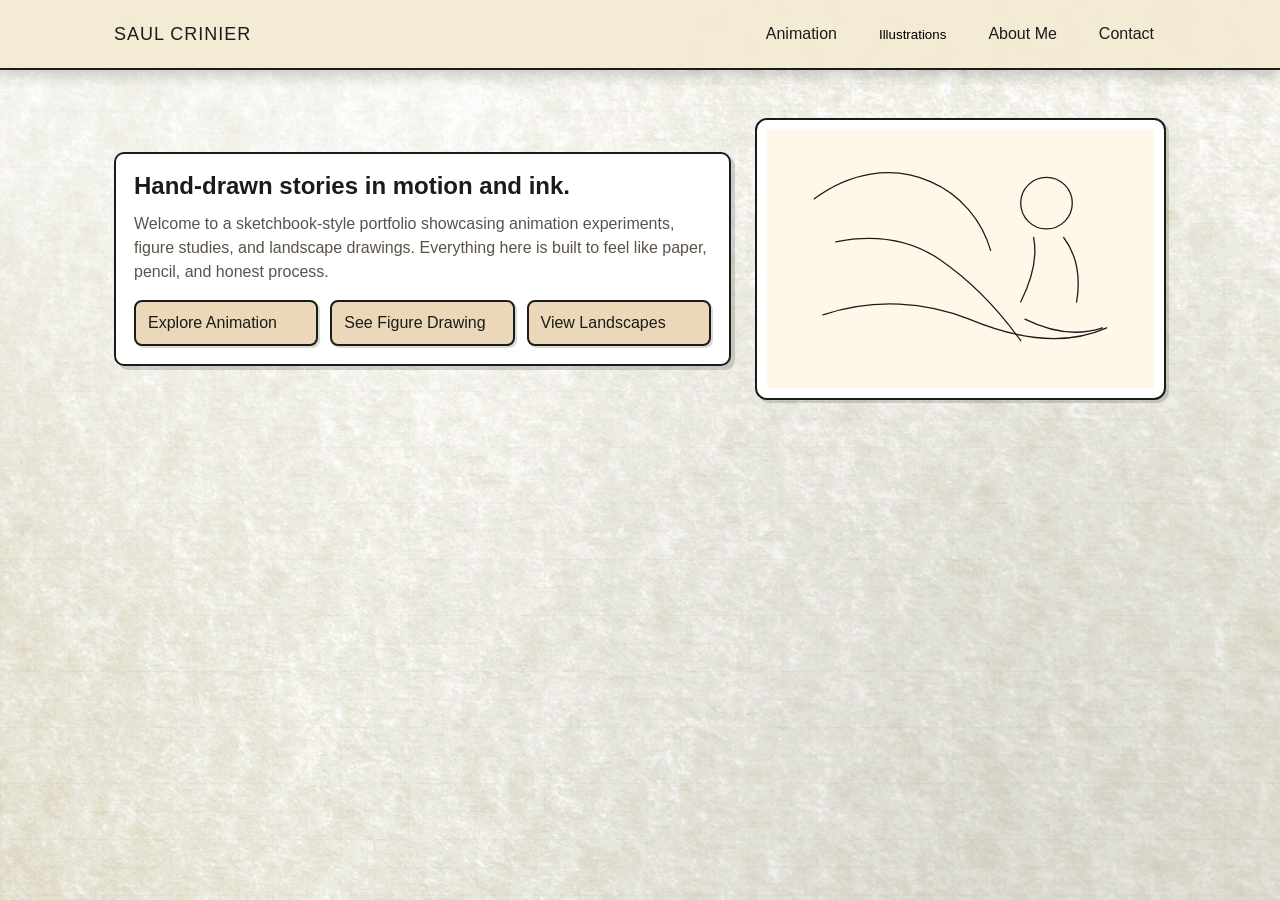
<file: index.html>
<!DOCTYPE html>
<html lang="en">
<head>
  <meta charset="UTF-8" />
  <meta name="viewport" content="width=device-width, initial-scale=1.0" />
  <title>Saul Sketch Portfolio</title>
  <link rel="stylesheet" href="css/style.css" />
</head>
<body>
  <header class="navbar">
    <div class="nav-inner">
      <a class="brand" href="index.html">SAUL CRINIER</a>
      <button class="nav-toggle" aria-label="Toggle navigation">Menu</button>
      <nav class="nav-links" aria-label="Main navigation">
        <div class="nav-item"><a href="animation.html">Animation</a></div>
        <div class="nav-item dropdown">
          <button aria-haspopup="true" aria-expanded="false">Illustrations</button>
          <div class="dropdown-menu" role="menu">
            <a href="figure-drawing.html" role="menuitem">Figure Drawing</a>
            <a href="landscapes.html" role="menuitem">Landscapes</a>
          </div>
        </div>
        <div class="nav-item"><a href="about.html">About Me</a></div>
        <div class="nav-item"><a href="contact.html">Contact</a></div>
      </nav>
    </div>
  </header>

  <main class="container">
    <section class="hero">
      <div class="sketch-card">
        <h1>Hand-drawn stories in motion and ink.</h1>
        <p>Welcome to a sketchbook-style portfolio showcasing animation experiments, figure studies, and landscape drawings. Everything here is built to feel like paper, pencil, and honest process.</p>
        <div class="cta-list">
          <a href="animation.html">Explore Animation</a>
          <a href="figure-drawing.html">See Figure Drawing</a>
          <a href="landscapes.html">View Landscapes</a>
        </div>
      </div>
      <div class="sketch-frame">
        <img src="images/hero-sketch.svg" alt="Sketch collage" />
      </div>
    </section>
  </main>

  <footer>
    
  </footer>

  <script src="js/main.js"></script>
</body>
</html>
</file>
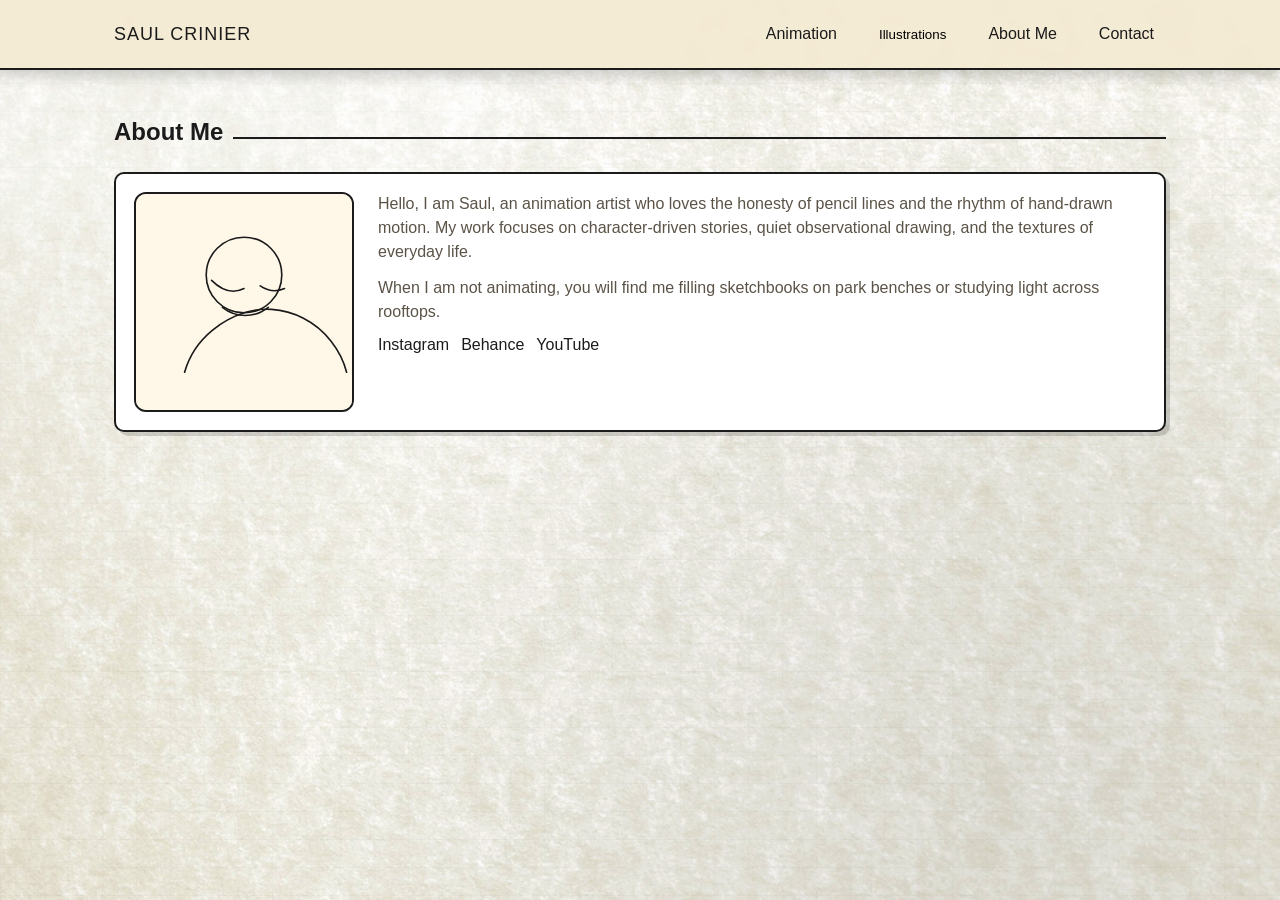
<file: about.html>
<!DOCTYPE html>
<html lang="en">
<head>
  <meta charset="UTF-8" />
  <meta name="viewport" content="width=device-width, initial-scale=1.0" />
  <title>About | Saul Sketchbook</title>
  <link rel="stylesheet" href="css/style.css" />
</head>
<body>
  <header class="navbar">
    <div class="nav-inner">
      <a class="brand" href="index.html">SAUL CRINIER</a>
      <button class="nav-toggle" aria-label="Toggle navigation">Menu</button>
      <nav class="nav-links" aria-label="Main navigation">
        <div class="nav-item"><a href="animation.html">Animation</a></div>
        <div class="nav-item dropdown">
          <button aria-haspopup="true" aria-expanded="false">Illustrations</button>
          <div class="dropdown-menu" role="menu">
            <a href="figure-drawing.html" role="menuitem">Figure Drawing</a>
            <a href="landscapes.html" role="menuitem">Landscapes</a>
          </div>
        </div>
        <div class="nav-item"><a href="about.html">About Me</a></div>
        <div class="nav-item"><a href="contact.html">Contact</a></div>
      </nav>
    </div>
  </header>

  <main class="container">
    <section>
      <div class="section-title">
        <h1>About Me</h1>
        <div class="line"></div>
      </div>
      <div class="about-grid sketch-card">
        <img src="images/profile.svg" alt="Profile portrait" />
        <div>
          <p>Hello, I am Saul, an animation artist who loves the honesty of pencil lines and the rhythm of hand-drawn motion. My work focuses on character-driven stories, quiet observational drawing, and the textures of everyday life.</p>
          <p>When I am not animating, you will find me filling sketchbooks on park benches or studying light across rooftops.</p>
          <div class="social-links">
            <a href="https://www.instagram.com" target="_blank" rel="noopener">Instagram</a>
            <a href="https://www.behance.net" target="_blank" rel="noopener">Behance</a>
            <a href="https://www.youtube.com" target="_blank" rel="noopener">YouTube</a>
          </div>
        </div>
      </div>
    </section>
  </main>

  <footer>
    
  </footer>

  <script src="js/main.js"></script>
</body>
</html>
</file>
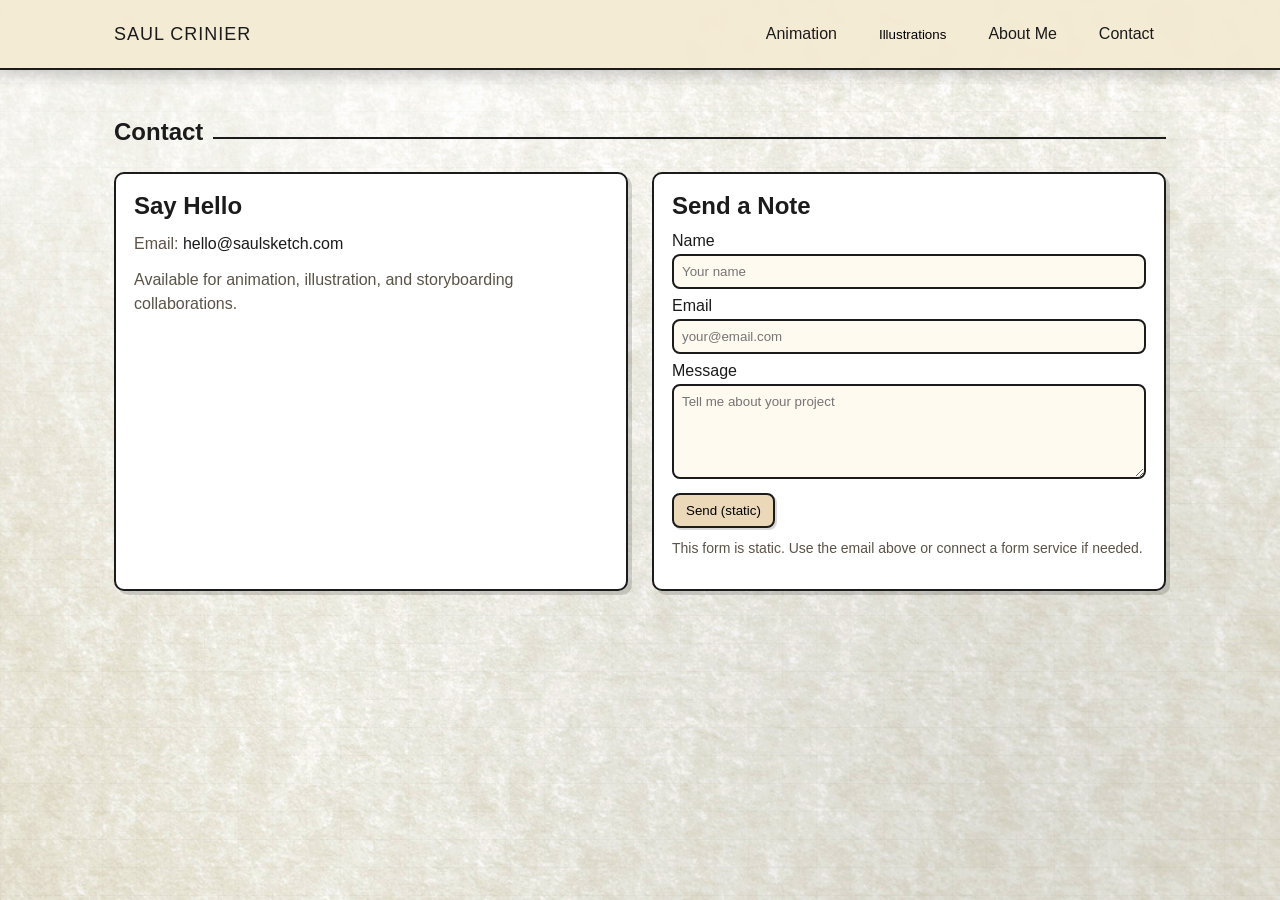
<file: contact.html>
<!DOCTYPE html>
<html lang="en">
<head>
  <meta charset="UTF-8" />
  <meta name="viewport" content="width=device-width, initial-scale=1.0" />
  <title>Contact | Saul Sketchbook</title>
  <link rel="stylesheet" href="css/style.css" />
</head>
<body>
  <header class="navbar">
    <div class="nav-inner">
      <a class="brand" href="index.html">SAUL CRINIER</a>
      <button class="nav-toggle" aria-label="Toggle navigation">Menu</button>
      <nav class="nav-links" aria-label="Main navigation">
        <div class="nav-item"><a href="animation.html">Animation</a></div>
        <div class="nav-item dropdown">
          <button aria-haspopup="true" aria-expanded="false">Illustrations</button>
          <div class="dropdown-menu" role="menu">
            <a href="figure-drawing.html" role="menuitem">Figure Drawing</a>
            <a href="landscapes.html" role="menuitem">Landscapes</a>
          </div>
        </div>
        <div class="nav-item"><a href="about.html">About Me</a></div>
        <div class="nav-item"><a href="contact.html">Contact</a></div>
      </nav>
    </div>
  </header>

  <main class="container">
    <section>
      <div class="section-title">
        <h1>Contact</h1>
        <div class="line"></div>
      </div>
      <div class="contact-grid">
        <div class="sketch-card">
          <h2>Say Hello</h2>
          <p>Email: <a href="mailto:hello@saulsketch.com">hello@saulsketch.com</a></p>
          <p>Available for animation, illustration, and storyboarding collaborations.</p>
        </div>
        <div class="sketch-card">
          <h2>Send a Note</h2>
          <form>
            <label for="name">Name</label>
            <input id="name" name="name" type="text" placeholder="Your name" />

            <label for="email">Email</label>
            <input id="email" name="email" type="email" placeholder="your@email.com" />

            <label for="message">Message</label>
            <textarea id="message" name="message" rows="5" placeholder="Tell me about your project"></textarea>

            <button type="submit">Send (static)</button>
          </form>
          <p style="margin-top: 10px; font-size: 14px;">This form is static. Use the email above or connect a form service if needed.</p>
        </div>
      </div>
    </section>
  </main>

  <footer>
    
  </footer>

  <script src="js/main.js"></script>
</body>
</html>
</file>
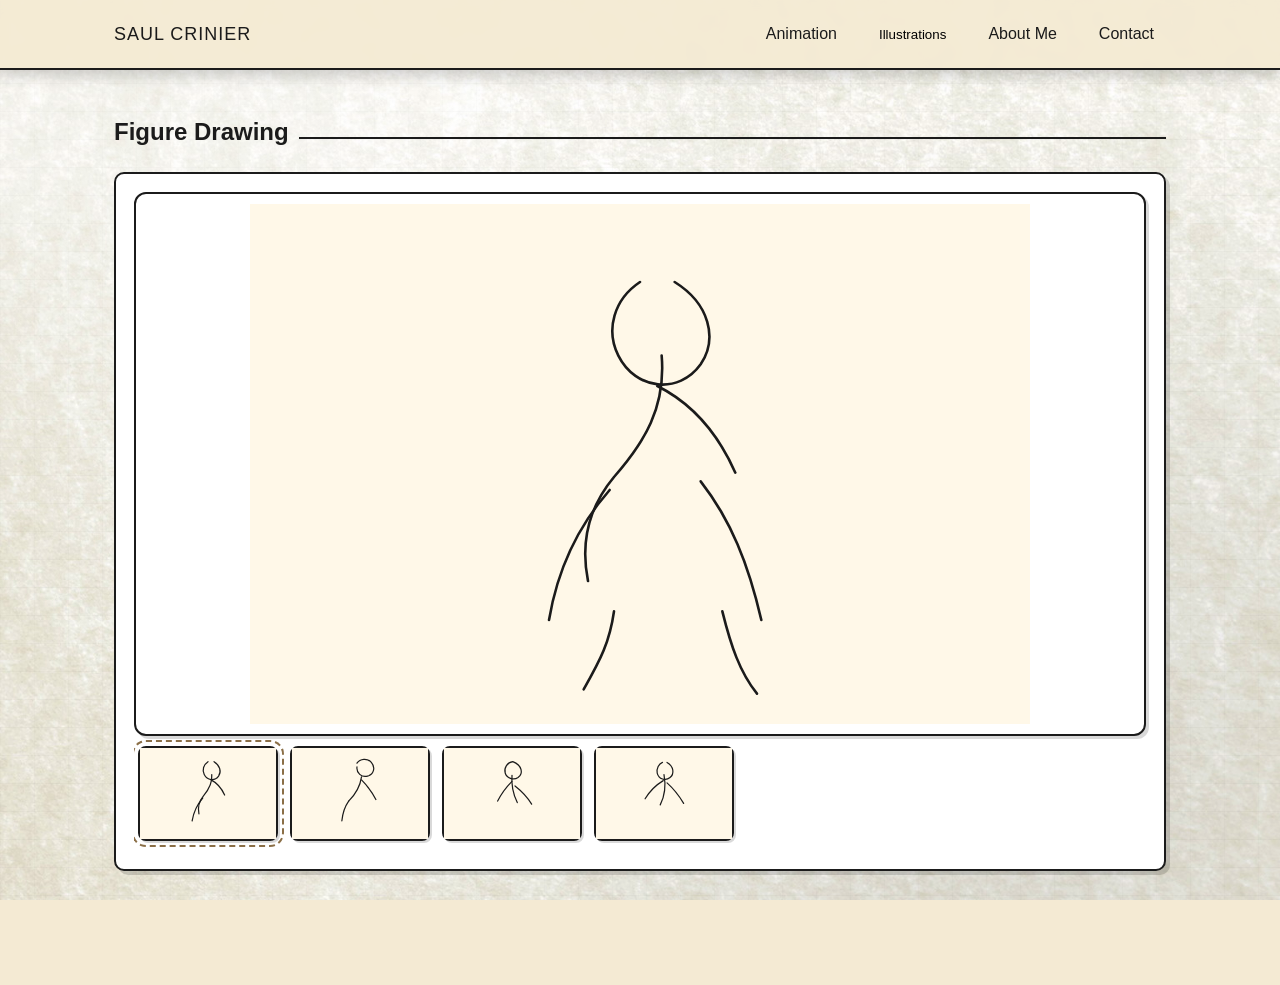
<file: figure-drawing.html>
<!DOCTYPE html>
<html lang="en">
<head>
  <meta charset="UTF-8" />
  <meta name="viewport" content="width=device-width, initial-scale=1.0" />
  <title>Figure Drawing | Saul Sketchbook</title>
  <link rel="stylesheet" href="css/style.css" />
</head>
<body>
  <header class="navbar">
    <div class="nav-inner">
      <a class="brand" href="index.html">SAUL CRINIER</a>
      <button class="nav-toggle" aria-label="Toggle navigation">Menu</button>
      <nav class="nav-links" aria-label="Main navigation">
        <div class="nav-item"><a href="animation.html">Animation</a></div>
        <div class="nav-item dropdown">
          <button aria-haspopup="true" aria-expanded="false">Illustrations</button>
          <div class="dropdown-menu" role="menu">
            <a href="figure-drawing.html" role="menuitem">Figure Drawing</a>
            <a href="landscapes.html" role="menuitem">Landscapes</a>
          </div>
        </div>
        <div class="nav-item"><a href="about.html">About Me</a></div>
        <div class="nav-item"><a href="contact.html">Contact</a></div>
      </nav>
    </div>
  </header>

  <main class="container">
    <section>
      <div class="section-title">
        <h1>Figure Drawing</h1>
        <div class="line"></div>
      </div>
      <div class="image-gallery sketch-card">
        <div class="gallery-main sketch-frame">
          <img src="images/figure-1.svg" alt="Figure study 1" />
        </div>
        <div class="thumbnail-strip">
          <button class="active" data-full-src="images/figure-1.svg" data-alt="Figure study 1">
            <img src="thumbnails/figure-1.svg" alt="Figure thumb 1" />
          </button>
          <button data-full-src="images/figure-2.svg" data-alt="Figure study 2">
            <img src="thumbnails/figure-2.svg" alt="Figure thumb 2" />
          </button>
          <button data-full-src="images/figure-3.svg" data-alt="Figure study 3">
            <img src="thumbnails/figure-3.svg" alt="Figure thumb 3" />
          </button>
          <button data-full-src="images/figure-4.svg" data-alt="Figure study 4">
            <img src="thumbnails/figure-4.svg" alt="Figure thumb 4" />
          </button>
        </div>
      </div>
    </section>
  </main>

  <footer>
    
  </footer>

  <script src="js/main.js"></script>
</body>
</html>
</file>
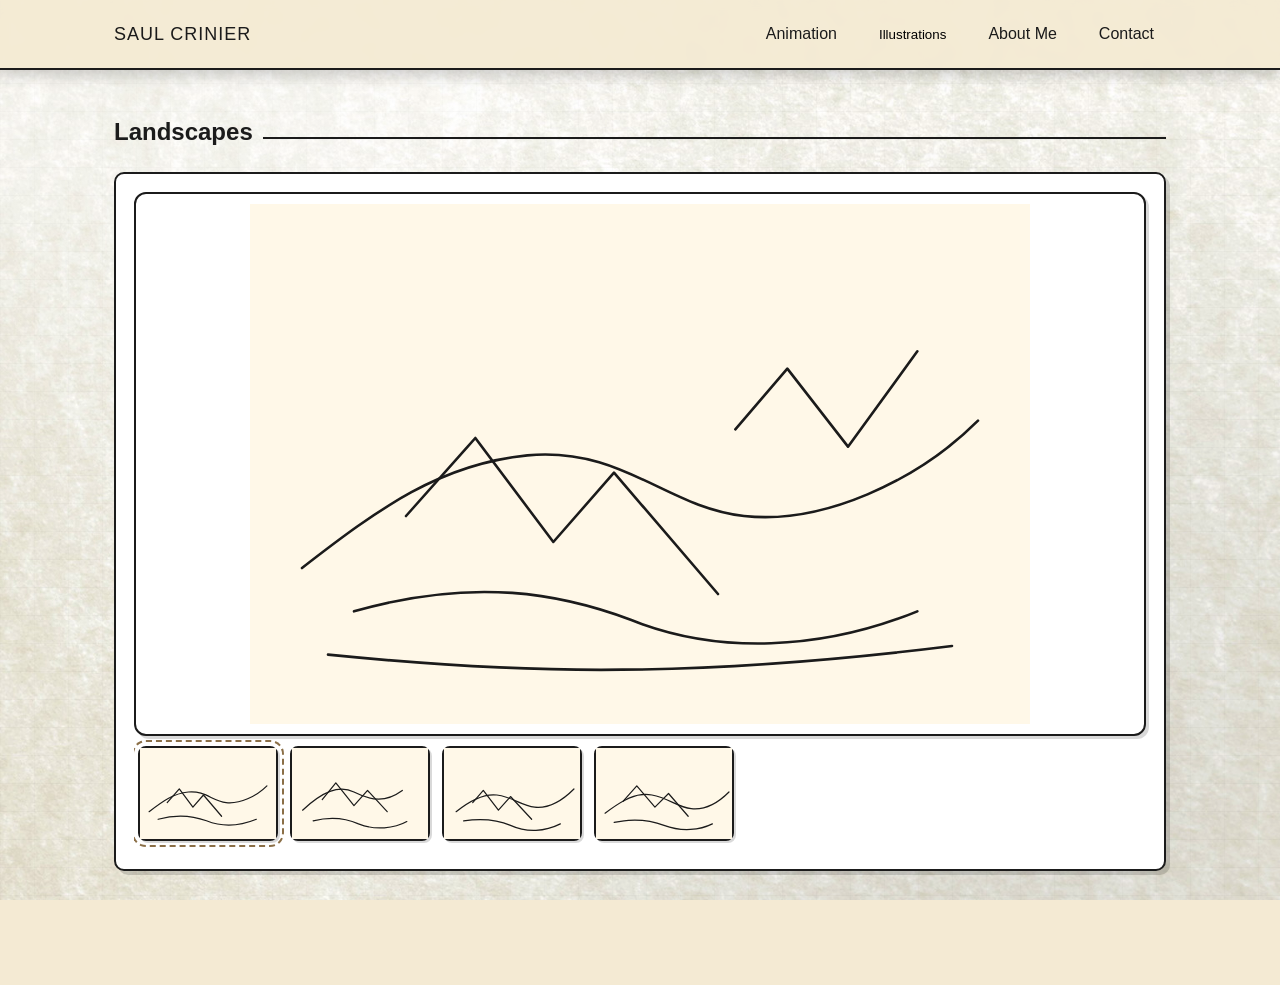
<file: landscapes.html>
<!DOCTYPE html>
<html lang="en">
<head>
  <meta charset="UTF-8" />
  <meta name="viewport" content="width=device-width, initial-scale=1.0" />
  <title>Landscapes | Saul Sketchbook</title>
  <link rel="stylesheet" href="css/style.css" />
</head>
<body>
  <header class="navbar">
    <div class="nav-inner">
      <a class="brand" href="index.html">SAUL CRINIER</a>
      <button class="nav-toggle" aria-label="Toggle navigation">Menu</button>
      <nav class="nav-links" aria-label="Main navigation">
        <div class="nav-item"><a href="animation.html">Animation</a></div>
        <div class="nav-item dropdown">
          <button aria-haspopup="true" aria-expanded="false">Illustrations</button>
          <div class="dropdown-menu" role="menu">
            <a href="figure-drawing.html" role="menuitem">Figure Drawing</a>
            <a href="landscapes.html" role="menuitem">Landscapes</a>
          </div>
        </div>
        <div class="nav-item"><a href="about.html">About Me</a></div>
        <div class="nav-item"><a href="contact.html">Contact</a></div>
      </nav>
    </div>
  </header>

  <main class="container">
    <section>
      <div class="section-title">
        <h1>Landscapes</h1>
        <div class="line"></div>
      </div>
      <div class="image-gallery sketch-card">
        <div class="gallery-main sketch-frame">
          <img src="images/landscape-1.svg" alt="Landscape study 1" />
        </div>
        <div class="thumbnail-strip">
          <button class="active" data-full-src="images/landscape-1.svg" data-alt="Landscape study 1">
            <img src="thumbnails/landscape-1.svg" alt="Landscape thumb 1" />
          </button>
          <button data-full-src="images/landscape-2.svg" data-alt="Landscape study 2">
            <img src="thumbnails/landscape-2.svg" alt="Landscape thumb 2" />
          </button>
          <button data-full-src="images/landscape-3.svg" data-alt="Landscape study 3">
            <img src="thumbnails/landscape-3.svg" alt="Landscape thumb 3" />
          </button>
          <button data-full-src="images/landscape-4.svg" data-alt="Landscape study 4">
            <img src="thumbnails/landscape-4.svg" alt="Landscape thumb 4" />
          </button>
        </div>
      </div>
    </section>
  </main>

  <footer>
    
  </footer>

  <script src="js/main.js"></script>
</body>
</html>
</file>
<file: css/style.css>
html {
  scroll-behavior: smooth;
}

@import url("https://fonts.googleapis.com/css2?family=Nunito:wght@300;400;600;700&display=swap");

:root {
  --paper: #f4ead3;
  --paper-deep: #ead8b8;
  --ink: #1b1b1b;
  --accent: #8b6f47;
  --muted: #5b5347;
  --shadow: rgba(0, 0, 0, 0.15);
  --nav-h: 70px;
}

* {
  box-sizing: border-box;
}

html, body {
  margin: 0;
  padding: 0;
}

body {
  font-family: "Nunito", "Segoe UI", Arial, sans-serif;
  color: var(--ink);
  background: var(--paper);
  background-image: url("../images/background.jpg");
  background-size: cover;
  background-attachment: fixed;
  background-position: center;
  padding-top: calc(var(--nav-h) + 24px);
  min-height: 100vh;
  position: relative;
}

body::before {
  content: "";
  position: fixed;
  inset: 0;
  background-image:
    radial-gradient(circle at 10% 10%, rgba(0, 0, 0, 0.05) 0 1px, transparent 1px),
    radial-gradient(circle at 70% 20%, rgba(0, 0, 0, 0.04) 0 1px, transparent 1px),
    radial-gradient(circle at 30% 70%, rgba(0, 0, 0, 0.03) 0 1px, transparent 1px),
    linear-gradient(0deg, rgba(0,0,0,0.03) 1px, transparent 1px),
    linear-gradient(90deg, rgba(0,0,0,0.02) 1px, transparent 1px);
  background-size: 220px 220px, 240px 240px, 200px 200px, 28px 28px, 34px 34px;
  opacity: 0.7;
  pointer-events: none;
  z-index: -2;
}

body::after {
  content: "";
  position: fixed;
  inset: 0;
  background: radial-gradient(circle at 20% 10%, rgba(255,255,255,0.4), transparent 45%),
              radial-gradient(circle at 80% 90%, rgba(0,0,0,0.08), transparent 55%);
  pointer-events: none;
  z-index: -1;
}

a {
  color: var(--ink);
  text-decoration: none;
}

a:hover {
  text-decoration: none;
  font-weight: 700;
}

img {
  max-width: 100%;
  height: auto;
  display: block;
}

.container {
  max-width: 1100px;
  margin: 0 auto;
  padding: 24px;
}

main {
  display: block;
}

h1, h2, h3 {
  font-family: "Nunito", "Segoe UI", Arial, sans-serif;
  font-weight: 600;
  margin: 0 0 12px;
}

p {
  margin: 0 0 12px;
  color: var(--muted);
  line-height: 1.5;
}

.navbar {
  position: fixed;
  top: 0;
  left: 0;
  right: 0;
  height: var(--nav-h);
  background: rgba(244, 234, 211, 0.94);
  border-bottom: 2px solid var(--ink);
  box-shadow: 0 6px 14px rgba(0, 0, 0, 0.18);
  z-index: 10;
  backdrop-filter: blur(4px);
}

.nav-inner {
  max-width: 1100px;
  margin: 0 auto;
  padding: 0 24px;
  display: flex;
  align-items: center;
  justify-content: space-between;
  height: 100%;
}

.brand {
  font-family: "Nunito", "Segoe UI", Arial, sans-serif;
  font-size: 18px;
  letter-spacing: 1px;
}

.nav-toggle {
  display: none;
  border: 2px solid var(--ink);
  background: var(--paper);
  padding: 6px 10px;
  border-radius: 6px;
  font-family: inherit;
  cursor: pointer;
}

.nav-links {
  display: flex;
  align-items: center;
  gap: 18px;
}

.nav-item {
  position: relative;
}

.nav-item > a,
.nav-item > button {
  border: 2px solid transparent;
  padding: 6px 10px;
  border-radius: 6px;
  transition: transform 0.15s ease;
  display: inline-block;
  background: none;
  font-family: inherit;
  cursor: pointer;
}

.nav-item > a:hover,
.nav-item > button:hover {
  font-weight: 700;
  border-color: var(--ink);
  transform: translateY(-1px);
}

.dropdown-menu {
  position: absolute;
  top: 100%;
  left: 0;
  background: var(--paper);
  border: 2px solid var(--ink);
  border-radius: 8px;
  padding: 8px;
  min-width: 180px;
  display: none;
  box-shadow: 3px 3px 0 var(--shadow);
}

.dropdown:hover .dropdown-menu,
.dropdown:focus-within .dropdown-menu {
  display: block;
}

.dropdown-menu a {
  display: block;
  padding: 6px 8px;
  border-radius: 6px;
}

.dropdown-menu a:hover {
  text-decoration: none;
  font-weight: 700;
}

.sketch-card {
  border: 2px solid var(--ink);
  border-radius: 10px;
  padding: 18px;
  background: #ffffff;
  box-shadow: 4px 4px 0 var(--shadow);
}

.sketch-frame {
  border: 2px solid var(--ink);
  border-radius: 12px;
  padding: 10px;
  background: #ffffff;
  box-shadow: 3px 3px 0 var(--shadow);
}

.hero {
  display: grid;
  grid-template-columns: 1.2fr 0.8fr;
  gap: 24px;
  align-items: center;
}

.hero .cta-list {
  display: grid;
  grid-template-columns: repeat(auto-fit, minmax(180px, 1fr));
  gap: 12px;
  margin-top: 16px;
}

.cta-list a {
  display: block;
  padding: 12px;
  border: 2px solid var(--ink);
  border-radius: 8px;
  box-shadow: 2px 2px 0 var(--shadow);
  background: var(--paper-deep);
}

.section-title {
  display: flex;
  align-items: center;
  gap: 10px;
  margin-bottom: 14px;
}

.section-title .line {
  height: 2px;
  background: var(--ink);
  flex: 1;
}

.video-layout {
  display: grid;
  grid-template-columns: 1.2fr 0.8fr;
  gap: 20px;
}

.video-main iframe {
  width: 100%;
  aspect-ratio: 16 / 9;
  border: 2px solid var(--ink);
  border-radius: 10px;
  background: #000;
}

.video-info {
  padding: 6px 0 0;
}

.video-thumbs {
  display: flex;
  gap: 12px;
  overflow-x: auto;
  padding: 6px 2px;
  scroll-snap-type: x mandatory;
  -webkit-overflow-scrolling: touch;
}

.video-thumb {
  flex: 0 0 180px;
  border: 2px solid var(--ink);
  border-radius: 8px;
  overflow: hidden;
  padding: 0;
  background: #fff;
  cursor: pointer;
  box-shadow: 2px 2px 0 var(--shadow);
  scroll-snap-align: start;
}

.video-thumb.active {
  outline: 2px dashed var(--accent);
  outline-offset: 4px;
}

.video-thumb img {
  width: 100%;
  display: block;
}

.gallery-layout {
  display: grid;
  grid-template-columns: 1fr;
  gap: 16px;
}

.gallery-main img {
  width: 100%;
  max-height: 520px;
  object-fit: contain;
  transition: transform 0.3s ease;
}

.gallery-main img.is-zooming {
  transform: scale(1.02);
}

.thumbnail-strip {
  display: flex;
  gap: 12px;
  overflow-x: auto;
  padding: 10px 4px;
  scrollbar-width: thin;
}

.thumbnail-strip button {
  border: 2px solid var(--ink);
  border-radius: 8px;
  padding: 0;
  background: #fff;
  cursor: pointer;
  flex: 0 0 auto;
  width: 140px;
  box-shadow: 2px 2px 0 var(--shadow);
}

.thumbnail-strip button.active {
  outline: 2px dashed var(--accent);
  outline-offset: 4px;
}

.about-grid {
  display: grid;
  grid-template-columns: 220px 1fr;
  gap: 24px;
  align-items: start;
}

.about-grid img {
  border-radius: 12px;
  border: 2px solid var(--ink);
  background: #fff;
}

.social-links {
  display: flex;
  gap: 12px;
  flex-wrap: wrap;
}

.contact-grid {
  display: grid;
  grid-template-columns: 1fr 1fr;
  gap: 24px;
}

form label {
  display: block;
  margin: 8px 0 4px;
}

form input,
form textarea {
  width: 100%;
  border: 2px solid var(--ink);
  border-radius: 8px;
  padding: 8px;
  font-family: inherit;
  background: #fffaf0;
}

form button {
  margin-top: 10px;
  border: 2px solid var(--ink);
  background: var(--paper-deep);
  padding: 8px 12px;
  border-radius: 8px;
  font-family: inherit;
  cursor: pointer;
  box-shadow: 2px 2px 0 var(--shadow);
}

footer {
  margin-top: 40px;
  padding: 20px 0 30px;
  text-align: center;
  color: var(--muted);
  font-size: 14px;
}

@media (max-width: 860px) {
  .hero,
  .video-layout,
  .contact-grid,
  .about-grid {
    grid-template-columns: 1fr;
  }

  .nav-toggle {
    display: block;
  }

  .nav-links {
    position: absolute;
    top: var(--nav-h);
    right: 16px;
    background: #ffffff;
    border: 2px solid var(--ink);
    border-radius: 10px;
    flex-direction: column;
    gap: 8px;
    padding: 12px;
    display: none;
    box-shadow: 3px 3px 0 var(--shadow);
  }

  .nav-links.open {
    display: flex;
  }
}

@media (max-width: 540px) {
  .video-thumb {
    flex: 0 0 150px;
  }

  .thumbnail-strip button {
    width: 120px;
  }
}

@keyframes fadeUp {
  from { opacity: 0; transform: translateY(8px); }
  to { opacity: 1; transform: translateY(0); }
}

main .sketch-card,
main .sketch-frame {
  animation: fadeUp 0.5s ease both;
}

.sketch-card,
.sketch-frame,
.video-thumb,
.thumbnail-strip button,
.cta-list a,
.nav-item > a,
.nav-item > button {
  transition: transform 0.2s ease, box-shadow 0.2s ease, font-weight 0.2s ease, background-color 0.2s ease;
}

.sketch-card:hover,
.sketch-frame:hover,
.video-thumb:hover,
.thumbnail-strip button:hover,
.cta-list a:hover {
  transform: translateY(-2px);
  box-shadow: 6px 6px 0 var(--shadow);
}

.no-videos {
  padding: 14px;
  border: 2px dashed var(--ink);
  border-radius: 10px;
  background: #ffffff;
  color: var(--muted);
  font-size: 16px;
}
</file>
